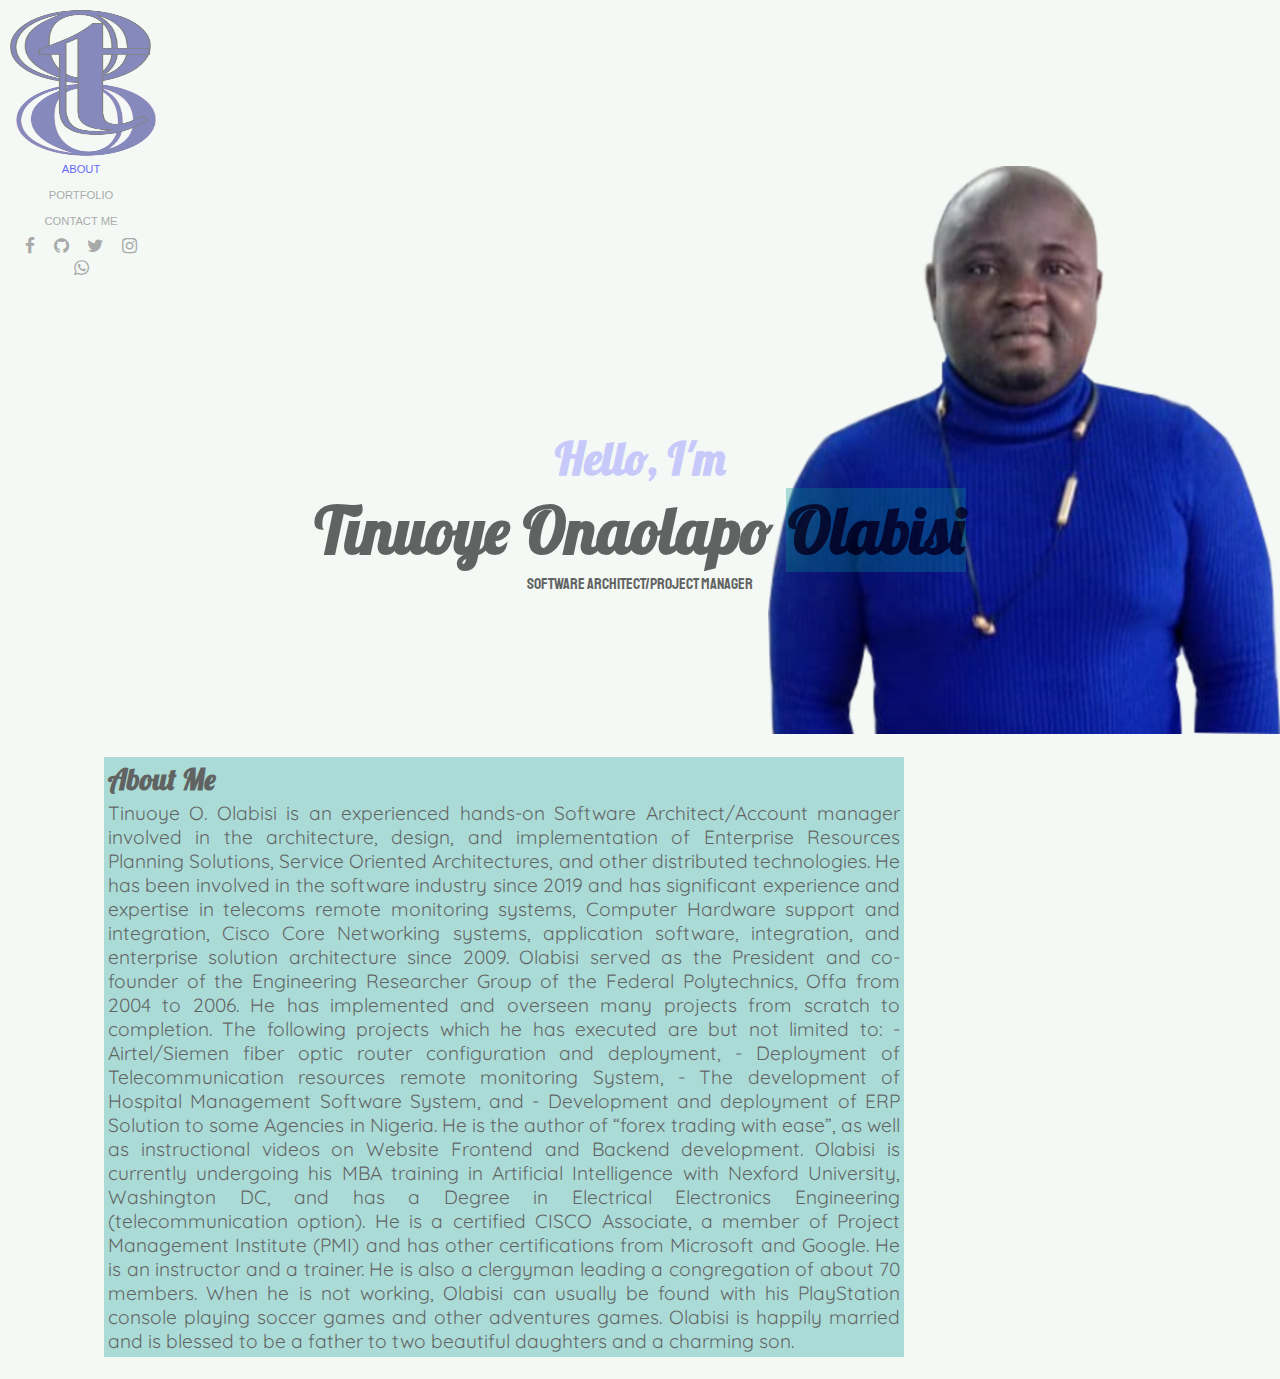
<file: index.html>
<!DOCTYPE html>
<html lang="en" dir="ltr">
  <head>
    <meta charset="utf-8">
    <meta name="viewport" content="width=device-width, initial-scale=1.0">
    <title>Tinuoye Onaolapo Olabisi About</title>
    <link rel="stylesheet" href="style.css">
    <link rel="stylesheet" href="https://cdnjs.cloudflare.com/ajax/libs/font-awesome/4.7.0/css/font-awesome.min.css">
  </head>
  <body class="body-about">
    <nav class="navbar">
      <div class="logo">
        <img src="my logo.png" alt="mylogo">
      </div>
      <ul>
        <li class="active">
          <a href="index.html">About</a>
        </li>
        <li>
          <a href="portfolio.html">Portfolio</a>
        </li>
        <li>
          <a href="contact.html">Contact Me</a>
        </li>
        <div class="social">
          <a href="https://web.facebook.com/praisetent">
            <i class="fa fa-facebook"></i>
          </a>
          <a href="#">
            <i class="fa fa-github"></i>
          </a>
          <a href="https://twitter.com/AgoIyin">
            <i class="fa fa-twitter"></i>
          </a>
          <a href="https://www.instagram.com/praise2blade/">
            <i class="fa fa-instagram"></i>
          </a>
          <a href="https://wa.link/t6508x">
            <i class="fa fa-whatsapp"></i>
          </a>
        </div>
      </ul>
    </nav>
    <section>
      <div class="banner">
        <h5>Hello, I'm</h5>
        <h1>Tinuoye Onaolapo <span>Olabisi</span></h1>
        <p>Software Architect/Project Manager</p>
      </div>
    </section>
    <aside class="about">
      <h4>About Me</h4>
      <p>Tinuoye O. Olabisi is an experienced hands-on Software Architect/Account manager involved in the architecture, design, and implementation of Enterprise Resources Planning Solutions, Service Oriented Architectures, and other distributed technologies.

He has been involved in the software industry since 2019 and has significant experience and expertise in telecoms remote monitoring systems, Computer Hardware support and integration, Cisco Core Networking systems, application software, integration, and enterprise solution architecture since 2009.

Olabisi served as the President and co-founder of the Engineering Researcher Group of the Federal Polytechnics, Offa from 2004 to 2006. He has implemented and overseen many projects from scratch to completion. The following projects which he has executed are but not limited to:
- Airtel/Siemen fiber optic router configuration and deployment,
- Deployment of Telecommunication resources remote monitoring System,
- The development of Hospital Management Software System, and
- Development and deployment of ERP Solution to some Agencies in Nigeria.

He is the author of “forex trading with ease”, as well as instructional videos on Website Frontend and Backend development.

Olabisi is currently undergoing his MBA training in Artificial Intelligence with Nexford University, Washington DC, and has a Degree in Electrical Electronics Engineering (telecommunication option). He is a certified CISCO Associate, a member of Project Management Institute (PMI) and has other certifications from Microsoft and Google. He is an instructor and a trainer. He is also a clergyman leading a congregation of about 70 members.

When he is not working, Olabisi can usually be found with his PlayStation console playing soccer games and other adventures games.

Olabisi is happily married and is blessed to be a father to two beautiful daughters and a charming son.
</p>
    </aside>
  </body>
</html>
</file>
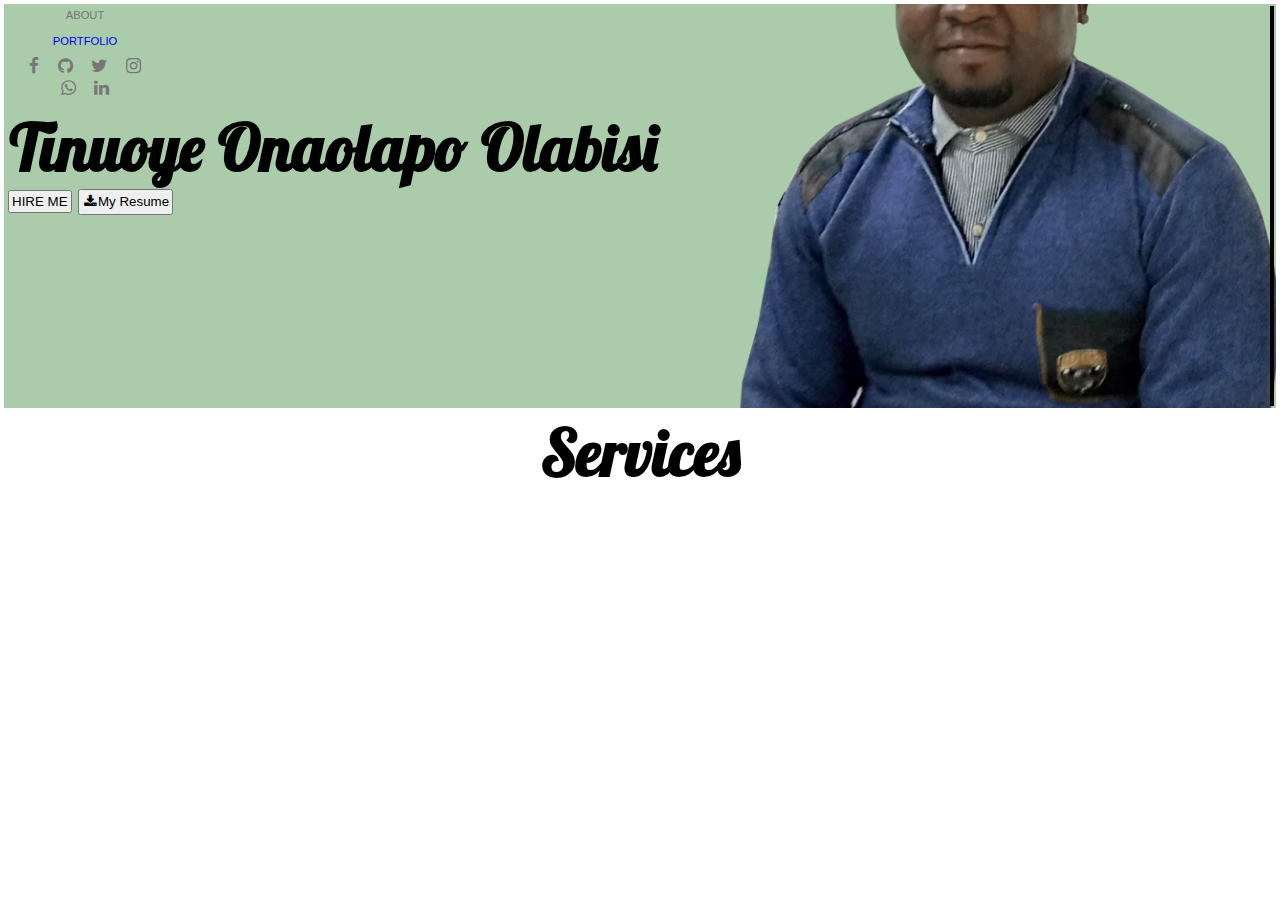
<file: portfolio.html>
<!DOCTYPE html>
<html lang="en" dir="ltr">
  <head>
    <meta charset="utf-8">
    <title>Tinuoye Onaolapo Olabisi Portfolio</title>
    <link rel="stylesheet" href="style.css">
    <link rel="stylesheet" href="https://cdnjs.cloudflare.com/ajax/libs/font-awesome/4.7.0/css/font-awesome.min.css">
  </head>
  <body class="banner">
    <div class="contain">
    <section class="hire"><nav class="navbar">
      <ul>
        <li>
          <a href="index.html">About</a>
        </li>
        <li class="active">
          <a href="portfolio.html">Portfolio</a>
        </li>
        <div class="social">
          <a href="https://web.facebook.com/praisetent">
            <i class="fa fa-facebook"></i>
          </a>
          <a href="#">
            <i class="fa fa-github"></i>
          </a>
          <a href="https://twitter.com/AgoIyin">
            <i class="fa fa-twitter"></i>
          </a>
          <a href="https://www.instagram.com/praise2blade/">
            <i class="fa fa-instagram"></i>
          </a>
          <a href="https://wa.link/t6508x">
            <i class="fa fa-whatsapp"></i>
          </a>
          <a href="https://wa.link/t6508x">
            <i class="fa fa-linkedin"></i>
          </a>
        </div>
      </ul>
    </nav>
      <h1>Tinuoye Onaolapo Olabisi</h1>
      <button type="button" name="button">HIRE ME</button>
      <a href="Olabisi_Tinuoye_Resume.pdf"><button class="btn"><i class="fa fa-download"></i>My Resume</button></a>
    </section>
    <section class="right-side">

    </section>
    </div>
    <div class="service">
      <h1>Services</h1>
      <div class="frontend">

      </div>
      <div class="hardware">

      </div>
      <div class="trainer">

      </div>
      <div class="clergy">

      </div>
    </div>
  </body>
</html>
</file>
<file: style.css>
@import url('https://fonts.googleapis.com/css2?family=Lobster&display=swap');
@import url('https://fonts.googleapis.com/css2?family=Lobster&family=Staatliches&display=swap');
@import url('https://fonts.googleapis.com/css2?family=Dancing+Script&family=Lobster&family=Staatliches&display=swap');
@import url('https://fonts.googleapis.com/css2?family=Dancing+Script:wght@700&family=Lobster&family=Staatliches&display=swap');
@import url('https://fonts.googleapis.com/css2?family=Kdam+Thmor+Pro&display=swap');
@import url('https://fonts.googleapis.com/css2?family=Quicksand:wght@500&display=swap');
* {
  padding: 2px;
  margin: 0;
  font-family: arial, sans-serif;
  box-sizing: border-box;
}
.body-about {
  background: #f4f9f6 url('pictureme.png');
  background-size: 40%;
  background-repeat: no-repeat;
  background-attachment: fixed;
  background-position: right;
  height: 50%;
  bottom: -52%;
  opacity: 0.6;
}
div img {
  width: 150px;
  height: 150px;
  background: ##f4f9f6;
}
.navbar ul {
  background: ##f4f9f6;
  text-align: center;
  border-bottom-right-radius: 25px;
  width: 150px;
  margin-top: -10px;
}
.navbar ul li{
  list-style: none;
}
.navbar ul li a {
  display: inline-block;
  color: #777;
  text-decoration: none;
  padding: 5px;
  text-transform: uppercase;
  font-size: 0.7rem;
}
.navbar ul li a:hover {
  color: #0000ff;
}
.navbar ul .active a {
  color: #0000ff;
}
.social a {
  padding: 5px;
  text-decoration: none;

}
.social a:hover i{
  color: #019791;
  transform: scale(1.05);
}
.social a i {
  color:#777;
  font-size: 1.1rem;
  transition: transform 500ms;
}
.banner {
  color: #000;
  display: flex;
  flex-direction: column;
  justify-content: center;
  align-items: center;
  min-height: 50vh;
}
.banner h5 {
    font-family: 'Lobster', cursive;
    font-size: 2.8rem;
    color: #acaaff;
}
.banner h1 {
    font-family: 'Lobster', cursive;
    font-size: 4rem;
}
.banner h1 span {
  font-family: 'Lobster', cursive;
  font-size: 4rem;
  background-color: rgba(1, 151, 145, 0.5);
}
.banner p {
  font-family: 'Staatliches', sans-serif;
}
.about {
  max-width: 800px;
  width: 90%;
  margin: 2vh 100px;
  text-align: justify;
  background-color: rgba(1, 151, 145, 0.5);
}
.about p {
  font-family: 'Quicksand', sans-serif;
  font-size: 1.2rem;
}
.about h4 {
  font-family: 'Lobster', cursive;
  font-size: 1.8rem;
}
/*for small screen*/
@media screen and (max-width: 460px) {
  .body-about {
    background-size: 150%;
    background-position: center;
  }
  .navbar {
    display: flex;
    align-items: flex-end;
    flex-direction: column;
  }
  .navbar ul {
    border-bottom-left-radius: 25px;
    border-bottom-right-radius: 25px
  }
}
.hire {
  width: 65%;
  float: left;

  min-height: 400px;

}
.right-side {
  max-width: 30%;
  background-color: #000;
  min-height: 400px;
  float: right;

}
.contain {
  background: #aca url('olabiisi.png');
  background-size: 60%;
  background-repeat: no-repeat;
  background-attachment: fixed;
  background-position: right;
  width: 100%;
  height: 20%;
  min-height: 400px;
}
</file>
